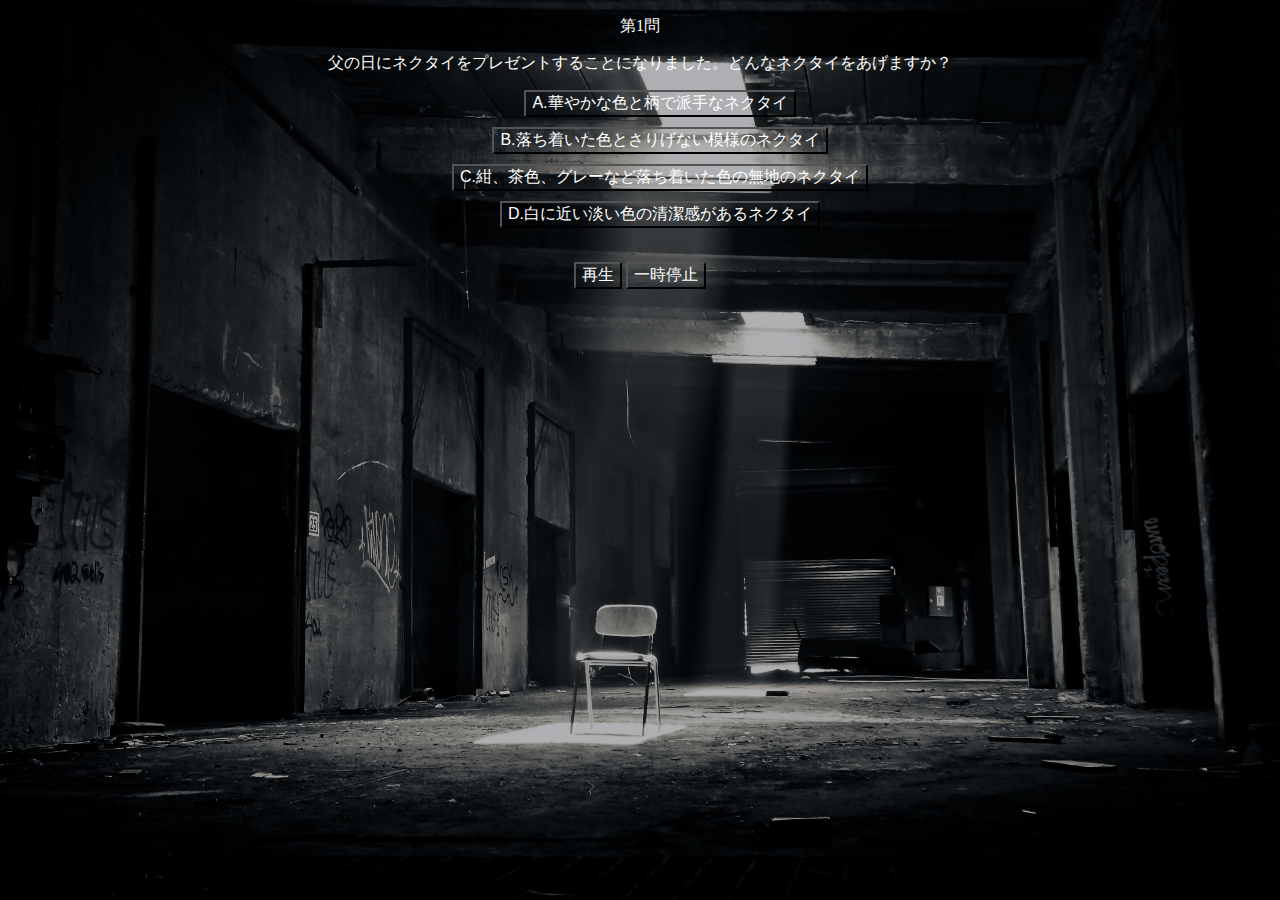
<file: game.html>
<!DOCTYPE html>
<html lang="en">

<head>
    <meta charset="UTF-8">
    <meta http-equiv="X-UA-Compatible" content="IE=edge">
    <meta name="viewport" content="width=device-width, initial-scale=1.0">
    <title>心理テスト</title>
    <link rel="stylesheet" href="css/game.css">
</head>
<body>

    <div class="game_background"></div>
    <div class="qizbox"> 
        <p id="count">第1問</p>
        <p id="question"></p>
        <ul id="answers">
            <li><button id="answer00"></button></li>
            <li><button id="answer01"></button></li>
            <li><button id="answer02"></button></li>
            <li><button id="answer03"></button></li>
            <!-- <li id="answer00"></li>
            <li id="answer01"></li>
            <li id="answer02"></li>
            <li id="answer03"></li> -->
        </ul>  
        <p id="what_qiz"></p>
        <p id="result"></p>
        <p id="result_discription"></p>
        <p id="next" class="next"></p>
        <p id="back" class="next"></p>
        <p id="stop_game" class="next"></p>
        <div>
            <button id="music">再生</button> 
            <button id="music_stop">一時停止</button>           
        </div>
    </div>
            
    

    <script src="https://ajax.googleapis.com/ajax/libs/jquery/3.6.0/jquery.min.js"></script>
    <script>
        const quiz = [
            {
                question:'父の日にネクタイをプレゼントすることになりました。どんなネクタイをあげますか？',
                answers:['A.華やかな色と柄で派手なネクタイ','B.落ち着いた色とさりげない模様のネクタイ','C.紺、茶色、グレーなど落ち着いた色の無地のネクタイ','D.白に近い淡い色の清潔感があるネクタイ'],
                quizsection:'※あなたの対人ブラック度がわかります※',
                comparison:['A.腹黒度80％　その優しさは自分のとくのため','B.腹黒度50％　ソツがない代わり情もない冷血人間','C.自分の他は全員いなくなってもいい。腹の中は暗黒世界','D.腹黒度0％　嘘が大嫌いで投げる球は直球'],
                correct:['派手なネクタイのAを選んだあなたは、「若々しく元気でいてね」と願う気持ち、裏返しには「病気で迷惑をかけないで」といったさりげなく相手を利用する腹黒さが隠されています。マイルドにブラック。','おとなしい柄のネクタイのBを選んだあなたは、あなたの「ソツのなさ」を表しています。他人と積極的に関わるよりもソツなく立ち回り、迷惑を被りそうなときには逃げるタイプといえるでしょう。腹黒というより冷血。','無地のネクタイのCを選んだあなたは、頑固で疑い深いタイプ。腹の中は「絶対自分の意見が正しい」など黒い言葉が渦巻いているかも。一度全部吐き出してスッキリしましょう。','白に近い淡い色のDを選んだあなたは、ウソをつくのも、つかれるのもニガテ。全部直球で真相がわかるまで追いかけ回すその様子を腹黒い人たちはひそかに憧れているかも。'],
            },
            {
                question:'あなたは世界的なテニスプレーヤーで、得意技はサーブ。どんなサーブを打ちますか？',
                answers:['A.サービスラインぎりぎりを狙いうつ','B.力強くて、球のスピードが速い','C.有名コーチ直伝のテクニカル・ショット','D.スピードは遅いが途中で曲がる変化球'],
                quizsection:'※あなたの恋敵の蹴落とし方がわかります※',
                comparison:['A.情報操作は得意技。手段を選ばず卑怯な手も使う','B.撃退法は正面突破。思い切りよく当たって砕けろ','C.恋敵の友人知人にうまく取り入ってまわりから攻略！','うそをついて恋敵の動揺を誘う心理戦の上級者'],
                correct:['ラインギリギリを狙うAを選んだあなたは、計算高い人。恋敵の不利な情報を集めて相手には出どころがわからないように流したりと、ライバルの評価を下げて自分をよくみせるという手法をとりがち。','パワーで押すBを選んだあなたは、何事もストレート勝負。恋の駆け引きなんて面倒だし、好きになったら一直線に告白するはず。恋敵に対しても正々堂々と聞いて確認するわかりやすいタイプといえるでしょう。','有名コーチから教わるCを選んだあなたは、正攻法なんて信じず周りから固めていく戦略家。恋敵の周りの人たちに取り入って自分の味方につけ、じわりじわりと恋の成就に向けて動いていきます。','変化球を使うDを選んだあなたは、心理戦の上級者。わざと恋敵に聞こえるように嘘をついたり、好きな人の前で元気のないふりをして心配してもらおうとすることも朝飯前。腹黒い手を使っても、好きな人は手に入れる。'],                
            },
            {
                question:'あなたは南の島でダイビングをしています。目の前に、ある生物があらわれました。実は猛毒を持つ、その生物はどれですか？',
                answers:['A.クラゲ','B.タコ','C.フグ','D.イソギンチャク'],
                quizsection:'※あなたの支配欲・独占欲がわかります※',
                comparison:['A.相手の全てを集中に置きたい！支配欲は無限大','B.頭脳派のあなたは理詰めで束縛。支配欲ほぼMAX','C.独占や支配とは無縁な癒し系。支配欲まるでなし','D.何かを守るときは反撃する場合も。支配欲は中程度'],
                correct:['人を数分で死亡させてしまうAのクラゲを選んだあなたの支配欲・独占欲は無限大。邪魔する相手は容赦なく攻撃し、力で支配する傾向にあります。反射的に攻撃せずひと呼吸おいてみましょう。','Bのタコを選んだあなたは、寒中生物のなかでも頭脳派。猛毒と知性を持ち合わせ、相手を追い詰めていきます。自分のテリトリーにシビアで支配欲・独占欲もかなり強いはず。','Cのフグを選んだあなたは、支配欲・独占欲とは無縁。フグは数ミリグラムで致死量となる毒を持ち合わせていますが、フグのほうから攻撃することはほぼありません。しかも、食べられてしまうのであればどちらかといえば誰かに独占されたいという願望があるのかも','Dのイソギンチャクを選んだあなたの独占欲・支配欲は人並み。青酸カリの八千倍という猛毒を持つイソギンチャクはよほどの理由がない限り、攻撃することはありませんがあなたの大切な何かに危害が及ぶと猛反撃に出ます。'],
            },
        ];
        // 結果記録用の配列を用意
        const results = [];
        const counts = [];
        const next = [];
        // 問題文の表示
        $('#question').text(quiz[results.length].question);
        // 選択肢の表示
        $('#answer00').text(quiz[results.length].answers[0]);
        $('#answer01').text(quiz[results.length].answers[1]);
        $('#answer02').text(quiz[results.length].answers[2]);
        $('#answer03').text(quiz[results.length].answers[3]);
        // valuseの設定
        $('#answer00').val(0);
        $('#answer01').val(1);
        $('#answer02').val(2);
        $('#answer03').val(3);
        // answersの変数取得
        const answers_list = document.getElementById('answers');
        // 音の設定
        const yonimo_audio = new Audio('music/120_BPM124.mp3');
        const stop_audio = document.getElementById('music_stop')
        // 音を流す
        $('#music').on('click',function(){
            console.log('hello');
            yonimo_audio.currentTime = 0; //再生位置を先頭に戻す
            yonimo_audio.play(); //サウンドを再生
            yonimo_audio.loop = true; //ループ再生
        });
        $('#music_stop').on('click',function(){
            yonimo_audio.pause(); //サウンドを停止
        });



        // ボタンを押すと解説表示
        $('#answers').on('click',function(e){
            const my_audio = new Audio("music/和太鼓でドン.mp3")
            console.log('hello');
            my_audio.currentTime = 0; //再生位置を先頭に戻す
            my_audio.play(); //サウンドを再生
            // ボタン非活性
            $(function(){
                // answers_listの非活性
                $('button').prop('disabled',true);
            });
            // 選択の音

            // 選択肢と回答の結びつけ
            // console.log(quiz[results.length].comparison[Number(e.target.value)]);
            if(Number(e.target.value) === quiz[results.length].comparison,quiz[results.length].correct){ 
                $('#result').text(quiz[results.length].comparison[Number(e.target.value)]);
                $('#result_discription').text(quiz[results.length].correct[Number(e.target.value)]);
                $('#what_qiz').text(quiz[results.length].quizsection);
                // 結果を配列に表示
                results.push(Number(e.target.value));
                console.log(results);
                $('#next').text('つぎへ');
            } else {
                console.log('hallo');
                results.push('騙されたな')
            }
            // 次の問題を表示
            $('#next').on('click', function (e) {
                if (results.length < quiz.length) {
                    $('#question').text(quiz[results.length].question);
                    $('#answer00').text(quiz[results.length].answers[0]);
                    $('#answer01').text(quiz[results.length].answers[1]);
                    $('#answer02').text(quiz[results.length].answers[2]);
                    $('#answer03').text(quiz[results.length].answers[3]);
                    // 第問題目を表示
                    $('#count').text('第' + (results.length + 1) + '問');
                    // 前回の回答を非表示
                    $('#what_qiz').text('');
                    $('#result').text('');
                    $('#result_discription').text('');
                    // buttonの活性化
                    $('button').prop('disabled', false);
                    // nextの非表示
                    $('#next').text('')
                // nextボタン3回押されたら終わり
                } else {
                    // ない場合
                    $('#next').text('おわり');
                    $('#next').on('click',function(){
                      window.location.href = 'index.html';
                    })
                }
                
            })
            
        });


        
    </script>
</body>
</html>
</file>
<file: css/game.css>
body{
    width: 100%;
    margin: 0;
    padding: 0;
}
/* 背景画像の調整 */
.game_background{
    position: relative;
    background-image: url(../photo/lost-places-1549096.jpg);
    background-position: center;
    background-size: cover;
    width: 100%;
    height: 100Vh;
}
.game_background::before{
    content: '';
    display: block;
    padding-top: 50%;
}
.qizbox{
    position: absolute;
    width: 100%;
    text-align: center;
    bottom: 0; 
    height: 100%;
    background-color: rgba(0,0,0,0.3);
    color: #fff;
}
li {
  list-style: none;
}

button{
    font-size: 16px;
    margin-bottom: 10px;
    outline: none;
    background: none;
    color: #fff;
    text-align: left;
    display: inline-block;
}

button:hover{
    color: firebrick;
    font-weight: bold;
}

#result_discription{
    text-align: left;
}
.what_qiz{
    color: firebrick;
}

.next{
  font-size: 24px;
  text-decoration: underline;
}
.next:hover{
    color: firebrick;
    font-weight: bold;
}
</file>
